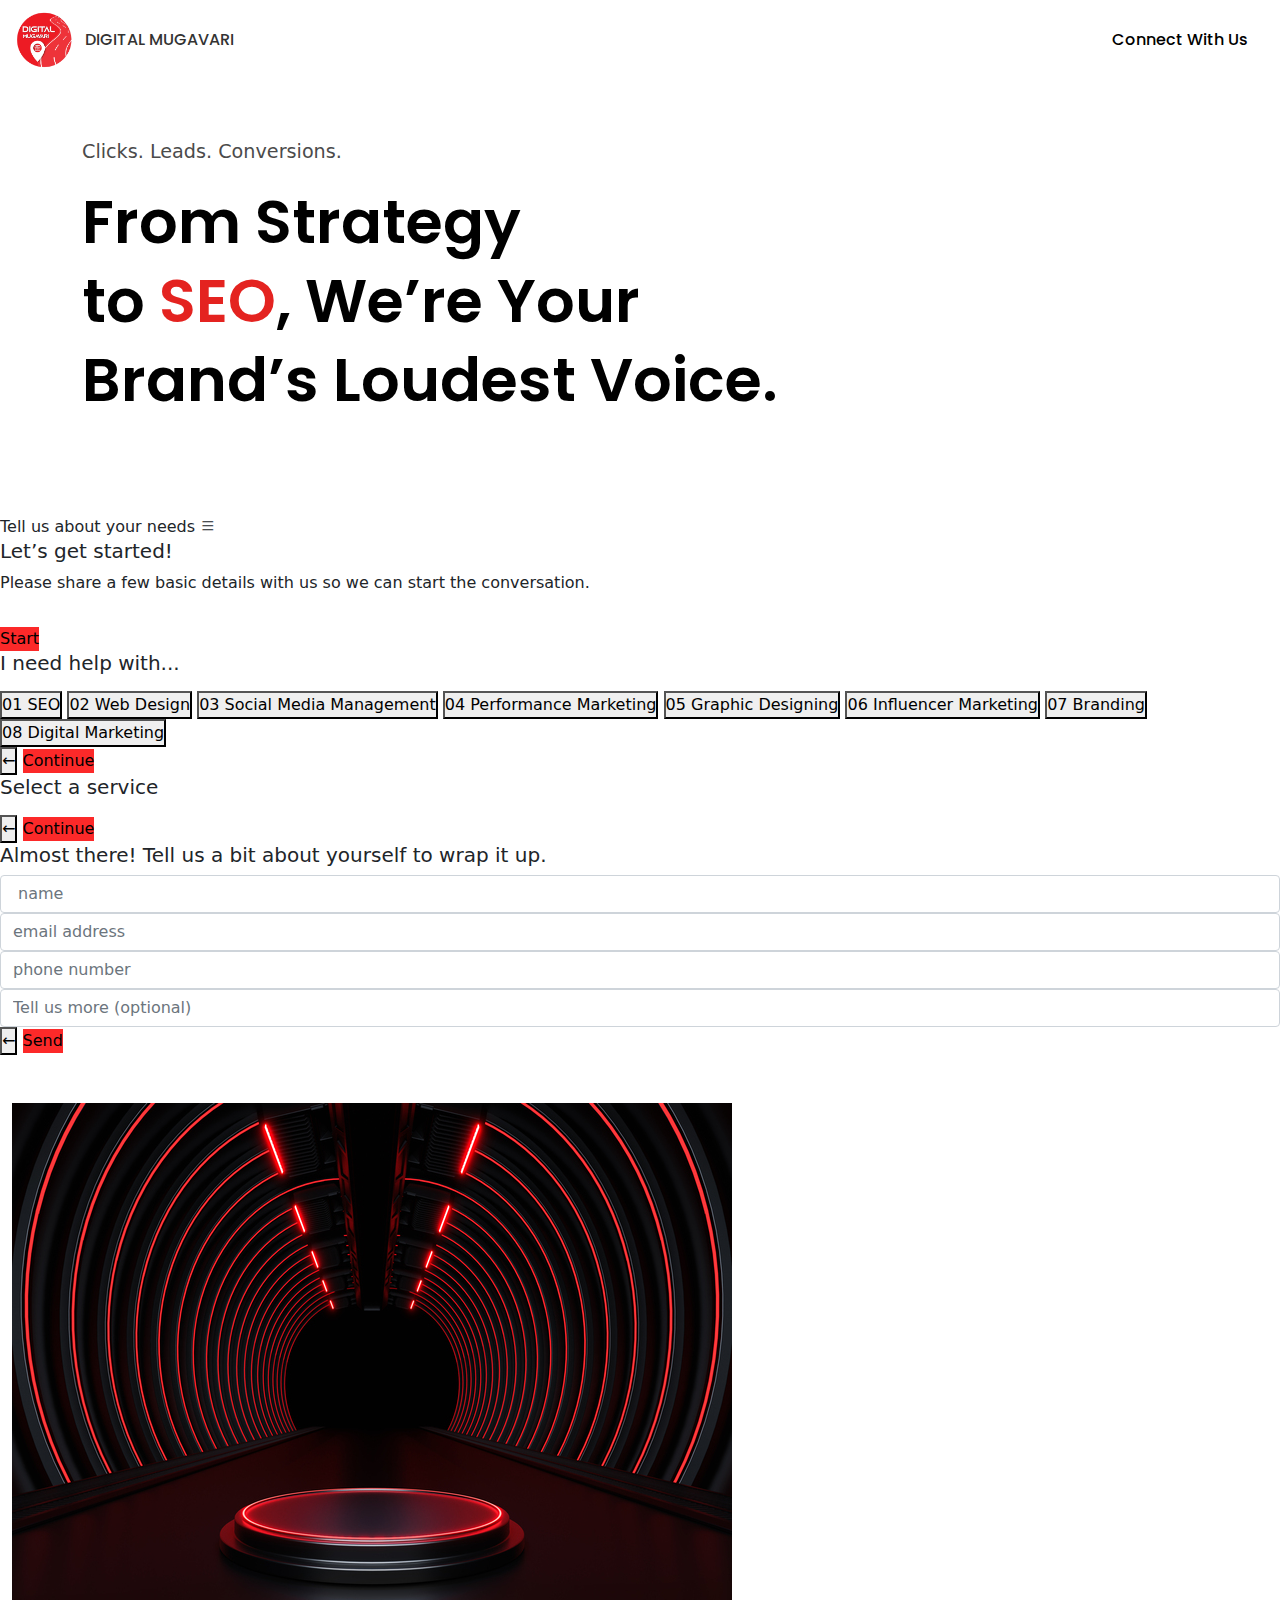
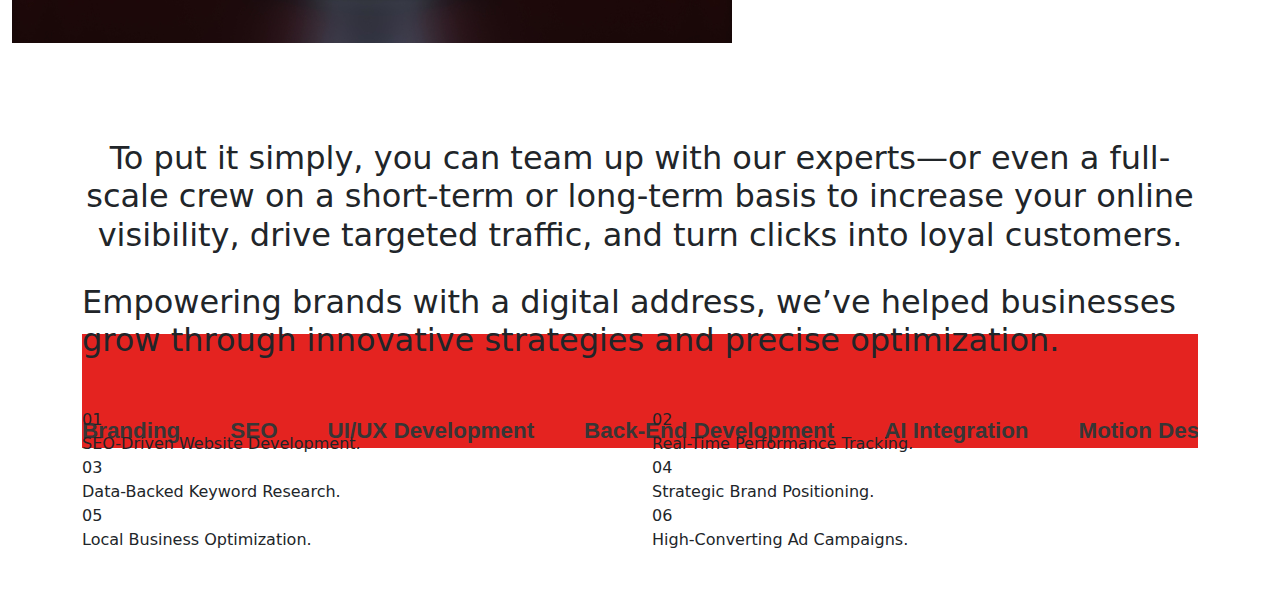
<file: index.html>
<!DOCTYPE html>
<html lang="en">

<head>
    <meta charset="UTF-8">
    <meta name="viewport" content="width=device-width, initial-scale=1.0, user-scalable=0, minimal-ui">
    <title>Digital Mugavari</title>
    <link href="assets/css/bootstrap.css" rel="stylesheet" crossorigin="anonymous">
    <link href="assets/css/style.css" rel="stylesheet">
    <link href="https://cdn.jsdelivr.net/npm/bootstrap-icons@1.10.5/font/bootstrap-icons.css" rel="stylesheet">
</head>

<body>
    <!-- header section -->
    <header>
        <div class="container-fluid d-flex align-items-center justify-content-between mb-5">
            <div class="logo d-flex align-items-center">
                <img class="logo-img" src="assets/images/logo.png" alt="Digital Mugavari Logo">
                <h6 class="logo-text ms-2 mb-0">DIGITAL MUGAVARI</h6>
            </div>
            <a href="#" class="connect-link">Connect With Us</a>
        </div>
    </header>

    <!-- hero section -->
    <section class="container hero-section mt-5 mb-5 pb-5">
        <div class="hero-content">
            <div class="tagline">Clicks. Leads. Conversions.</div>
            <div class="headline">
                From Strategy <br>
                to <span>SEO</span>, We’re Your <br>
                Brand’s Loudest Voice.
            </div>
        </div>
    </section>

    <!-- Widget Button -->
    <section class="widget-section">
        <div class="widget-toggle" id="toggleWidget" tabindex="0">
            <span>Tell us about your needs</span>
            <i class="bi bi-list"></i>
        </div>

        <!-- Widget Box -->
        <div class="widget-box hide" id="widgetBox" role="dialog" aria-modal="true" aria-labelledby="widgetTitle">
            <!-- Step 1 -->
            <div class="widget-step" id="step1">
                <h5 id="widgetTitle">Let’s get started!</h5>
                <p>Please share a few basic details with us so we can start the conversation.</p>
                <button class="continue-btn mt-3" onclick="goToStep('step2')">Start</button>
            </div>

            <!-- Step 2 -->
            <div class="widget-step hide" id="step2">
                <h5>I need help with...</h5>
                <div id="mainOptions" class="mt-3">
                    <button class="option-btn" data-value="seo" type="button">01 SEO</button>
                    <button class="option-btn" data-value="web" type="button">02 Web Design</button>
                    <button class="option-btn" data-value="smm" type="button">03 Social Media Management</button>
                    <button class="option-btn" data-value="pm" type="button">04 Performance Marketing</button>
                    <button class="option-btn" data-value="graphic" type="button">05 Graphic Designing</button>
                    <button class="option-btn" data-value="influencer" type="button">06 Influencer Marketing</button>
                    <button class="option-btn" data-value="branding" type="button">07 Branding</button>
                    <button class="option-btn" data-value="dm" type="button">08 Digital Marketing</button>
                </div>
                <div class="nav-controls">
                    <button class="circle-btn" onclick="goToStep('step1')" type="button">&#8592;</button>
                    <button class="continue-btn" id="toService" disabled onclick="goToStep('step3')"
                        type="button">Continue</button>
                </div>
            </div>

            <!-- Step 3 -->
            <div class="widget-step hide" id="step3">
                <h5 id="serviceHeader">Select a service</h5>
                <div id="serviceOptions" class="mt-3"></div>
                <div class="nav-controls">
                    <button class="circle-btn" onclick="goToStep('step2')" type="button">&#8592;</button>
                    <button class="continue-btn" id="toForm" disabled onclick="goToStep('step4')"
                        type="button">Continue</button>
                </div>
            </div>

            <!-- Step 4 -->
            <div class="widget-step hide" id="step4">
                <h5>Almost there! Tell us a bit about yourself to wrap it up.</h5>
                <form onsubmit="event.preventDefault(); alert('Submitted!');">
                    <input type="text" class="form-control" placeholder=" name" required />
                    <input type="email" class="form-control" placeholder="email address" required />
                    <input type="number" class="form-control" placeholder="phone number" required />
                    <input type="text" class="form-control" placeholder="Tell us more (optional)" />
                    <div class="nav-controls">
                        <button class="circle-btn" onclick="goToStep('step3')" type="button">&#8592;</button>
                        <button class="continue-btn" type="submit">Send</button>
                    </div>
                </form>
            </div>
        </div>
    </section>

     <!-- Zoom Image Section -->
    <div class="container-fluid mb-5 pb-5 mt-5">
        <div class="zoom">
            <img src="assets/images/image-1.jpg" alt="Zoom Image">
        </div>

    


        <!-- Service Section-->
        <section class="container-fluid work-section mt-5 mb-5 pt-5 pb-5 ps-2 pe-2 ">
            <div class="container work-content text-center">
                <h2 class="work-title text-wrap">
                    To put it simply, you can team up with our experts—or even a full-scale crew on a short-term or
                    long-term basis to increase your online visibility, drive targeted traffic, and turn clicks into
                    loyal
                    customers.
                </h2>
                <br><br><br>
                <div class="marquee-wrapper">
                    <div class="marquee-container">
                        <div class="marquee-content">
                            <span>Branding</span>
                            <span>SEO</span>
                            <span>UI/UX Development</span>
                            <span>Back-End Development</span>
                            <span>AI Integration</span>
                            <span>Motion Design</span>
                            <span>Content Strategy</span>
                            <span>Analytics & Insights</span>
                            <span>Influencer Marketing</span>
                            <span>Performance Optimization</span>

                            <!-- Duplicate for seamless effect -->
                            <span>Branding</span>
                            <span>SEO</span>
                            <span>UI/UX Development</span>
                            <span>Back-End Development</span>
                            <span>AI Integration</span>
                            <span>Motion Design</span>
                            <span>Content Strategy</span>
                            <span>Analytics & Insights</span>
                            <span>Influencer Marketing</span>
                            <span>Performance Optimization</span>
                        </div>
                    </div>
                </div>
            </div>
        </section>

        <section class=" container digital-section mt-5 pt-5 mb-5 pb-5">
            <h2 class="mb-5">
                Empowering brands with a digital address, we’ve helped businesses grow through innovative strategies and
                precise optimization.
            </h2>
            <div class="row">
                <div class="col-md-6 border-bottom-line">
                    <div class="digital-item">
                        <div class="digital-item-number">01</div>
                        <div class="digital-item-text">SEO-Driven Website Development.</div>
                    </div>
                </div>
                <div class="col-md-6 border-bottom-line">
                    <div class="digital-item">
                        <div class="digital-item-number">02</div>
                        <div class="digital-item-text">Real-Time Performance Tracking.</div>
                    </div>
                </div>
                <div class="col-md-6 border-bottom-line">
                    <div class="digital-item">
                        <div class="digital-item-number">03</div>
                        <div class="digital-item-text">Data-Backed Keyword Research.</div>
                    </div>
                </div>
                <div class="col-md-6 border-bottom-line">
                    <div class="digital-item">
                        <div class="digital-item-number">04</div>
                        <div class="digital-item-text">Strategic Brand Positioning.</div>
                    </div>
                </div>
                <div class="col-md-6 border-bottom-line">
                    <div class="digital-item">
                        <div class="digital-item-number">05</div>
                        <div class="digital-item-text">Local Business Optimization.</div>
                    </div>
                </div>
                <div class="col-md-6 border-bottom-line">
                    <div class="digital-item">
                        <div class="digital-item-number">06</div>
                        <div class="digital-item-text">High-Converting Ad Campaigns.</div>
                    </div>
                </div>
            </div>
        </section>

       










        <script src="https://code.jquery.com/jquery-3.5.1.min.js"
            integrity="sha256-9/aliU8dGd2tb6OSsuzixeV4y/faTqgFtohetphbbj0=" crossorigin="anonymous"></script>

        <!-- <script src="https://cdnjs.cloudflare.com/ajax/libs/gsap/3.12.2/gsap.min.js"></script>
    <script src="https://cdnjs.cloudflare.com/ajax/libs/gsap/3.12.2/ScrollTrigger.min.js"></script> -->
        <script src="assets/js/scriptstyle.js"></script>
        <script src="assets/js/bootstrap.js" crossorigin="anonymous"></script>
        <script src="assets/js/popper.js" crossorigin="anonymous"></script>
        <script src="assets/js/script.js" crossorigin="anonymous"></script>

</body>

</html>
</file>
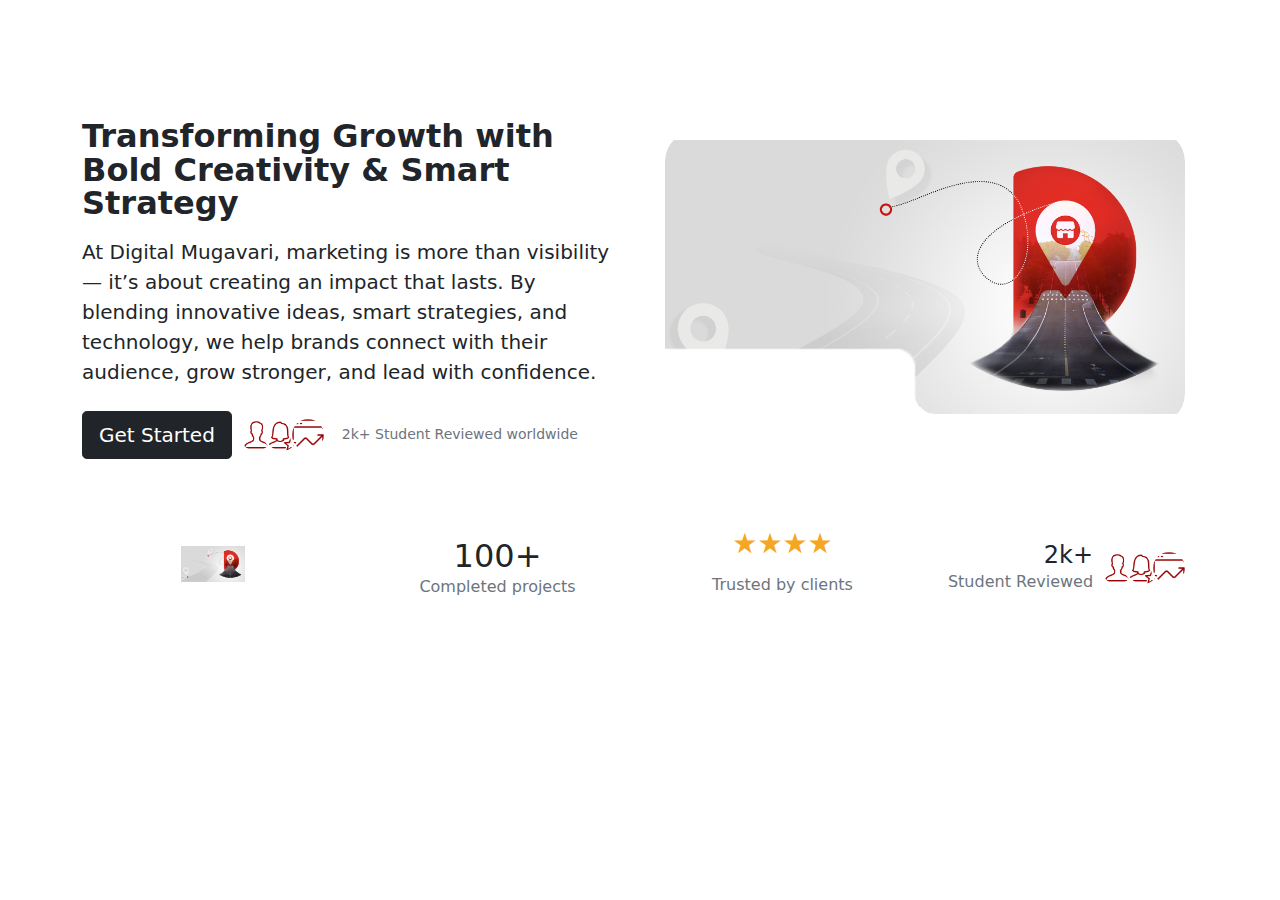
<file: test1.html>
<!DOCTYPE html>
<html lang="en">

<head>
  <meta charset="UTF-8">
  <meta name="viewport" content="width=device-width, initial-scale=1.0, user-scalable=0, minimal-ui">
  <title>Digital Mugavari</title>
  <link href="assets/css/bootstrap.css" rel="stylesheet" crossorigin="anonymous">
  <link href="assets/css/style.css" rel="stylesheet">
  <link href="https://cdn.jsdelivr.net/npm/bootstrap-icons@1.10.5/font/bootstrap-icons.css" rel="stylesheet">

  <link rel="preconnect" href="https://fonts.googleapis.com">
  <link rel="preconnect" href="https://fonts.gstatic.com" crossorigin>
  <link
    href="https://fonts.googleapis.com/css2?family=Merriweather:ital,opsz,wght@0,18..144,300..900;1,18..144,300..900&display=swap"
    rel="stylesheet">
</head>
<style>
  .mask1 {
    /* use encoded space for the mask file and ensure the image covers the element */
    mask-image: url('assets/images/Clip%20Mask.png');
    -webkit-mask-image: url('assets/images/Clip%20Mask.png');
    mask-size: cover;
    -webkit-mask-size: cover;
    mask-repeat: no-repeat;
    -webkit-mask-repeat: no-repeat;
    mask-position: center;
    -webkit-mask-position: center;
    display: block;
    width: 100%;
    height: auto;
    object-fit: cover;
  }

  /* hero tweaks */
  .hero-headline { line-height: 1.05; }
  .hero-lead { max-width: 44rem; }

  /* small avatar stack */
  .avatar-stack img { width: 36px; height: 36px; border-radius: 50%; border: 2px solid #fff; margin-left: -10px; }

  @media (max-width: 767.98px) {
    /* stack image above text on small screens for better visual parity */
    .hero-row { flex-direction: column-reverse; }
    .hero-lead { max-width: 100%; }
    .avatar-stack img { width: 30px; height: 30px; }
  }
</style>

<body>
  <section class="py-5">
    <div class="container">
      <div class="row align-items-center hero-row mt-5">
        <div class="col-md-6 mt-4">
          <h2 class="fw-bold hero-headline">Transforming Growth with Bold Creativity &amp; Smart Strategy</h2>
          <p class="lead mt-3 hero-lead">At Digital Mugavari, marketing is more than visibility — it’s about creating an impact that lasts. By blending innovative ideas, smart strategies, and technology, we help brands connect with their audience, grow stronger, and lead with confidence.</p>

          <div class="d-flex align-items-center mt-4">
            <a href="#" class="btn btn-dark btn-lg me-3">Get Started</a>
            <div class="avatar-stack d-flex align-items-center">
              <img src="assets/images/icons8-user-100.png" alt="user avatar">
              <img src="assets/images/icons8-popular-woman-100.png" alt="user avatar">
              <img src="assets/images/icons8-web-marketing-100.png" alt="user avatar">
            </div>
            <small class="text-muted ms-3">2k+ Student Reviewed worldwide</small>
          </div>
        </div>

        <div class="col-md-6 text-center">
          <!-- masked hero image -->
          <div class="mx-auto" style="max-width:520px;">
            <img src="assets/images/Digi Banner002.png" alt="Hero Image" class="mask1 img-fluid">
          </div>
        </div>
      </div>

      <!-- stats / badges row -->
      <div class="row text-center align-items-center mt-5 gy-3">
        <div class="col-6 col-md-3 d-flex justify-content-center">
          <div>
            <img src="assets/images/Digi Banner002.png" alt="icon" style="max-width:64px;" class="mb-2">
          </div>
        </div>

        <div class="col-6 col-md-3">
          <h2 class="mb-0">100+</h2>
          <p class="text-muted mb-0">Completed projects</p>
        </div>

        <div class="col-12 col-md-3 d-flex flex-column align-items-center">
          <div class="text-center d-flex flex-row align-items-center`">
            <div style="font-size:28px; color:#f5a623;">&#9733;</div>
             <div style="font-size:28px; color:#f5a623;">&#9733;</div>
              <div style="font-size:28px; color:#f5a623;">&#9733;</div>
               <div style="font-size:28px; color:#f5a623;">&#9733;</div>
          </div>
          <div>
            <p class="text-muted mt-2">Trusted by clients</p>
          </div>
        </div>

        <div class="col-12 col-md-3">
          <div class="d-flex align-items-center justify-content-center">
            <div class="me-3 text-md-end">
              <h4 class="mb-0">2k+</h4>
              <p class="text-muted mb-0">Student Reviewed</p>
            </div>
            <div class="d-none d-md-flex avatar-stack">
              <img src="assets/images/icons8-user-100.png" alt="a1">
              <img src="assets/images/icons8-popular-woman-100.png" alt="a2">
              <img src="assets/images/icons8-web-marketing-100.png" alt="a3">
            </div>
          </div>
        </div>
      </div>
    </div>
  </section>

</body>

</html>
</file>
<file: assets/css/style.css>
@import url('https://fonts.googleapis.com/css2?family=Heebo:wght@100..900&family=Poppins:ital,wght@0,100;0,200;0,300;0,400;0,500;0,600;0,700;0,800;0,900;1,100;1,200;1,300;1,400;1,500;1,600;1,700;1,800;1,900&display=swap');

* {
    margin: 0;
    padding: 0;
    box-sizing: border-box;
}

body {
    margin: 0;
    padding: 0;
    overflow: auto;

}

html{
    margin: 0;
    padding: 0;
    height: 100%;
}

:root {
    --primary-color: #E42320;
    --white-color: #ffffff;
    --text-color: #4b4b4b;
    --black-color: #000;
}

/* header section */
.container-fluid {
    background-color: var(--white-color);
    height: 5rem;
}

.logo {
    display: flex;
}

.logo-img {
    width: 65px;
}

.logo-text {
    font-family: "Poppins", sans-serif;
    font-weight: 500;
    font-style: normal;
    color: #333;
}

.connect-link {
    font-family: "Poppins", sans-serif;
    font-weight: 500;
    font-style: normal;
    top: 1rem;
    padding: 20px;
    color: rgb(0, 0, 0);
    text-decoration: none;
}

.connect-link:hover {
    color: var(--primary-color);
}

/* hero section */
.hero-section {
    /* min-height: 55vh; */
    display: flex;
    align-items: center;
}

.tagline {
    font-size: 1.2rem;
    font-weight: 400;
    margin-top: 10px;
    color: var(--text-color);
}

.headline {
    font-family: "Poppins", sans-serif;
    font-weight: 600;
    font-style: normal;
    font-size: 3.80rem;
    margin-top: 15px;
    line-height: 1.3;
    color: #000;
}

.headline span {
    color: var(--primary-color);
}

/* floating widget */
.widget-button {
      position: fixed;
      bottom: 20px;
      left: 50%;
      transform: translateX(-50%);
      background-color: #111111e6;
      color: #ffffffc7;
      border-radius: 1.5rem;
      padding: 10px 20px;
      display: flex;
      align-items: center;
      gap: 15px;
      z-index: 9999;
      cursor: pointer;
      box-shadow: 0 4px 10px rgba(0, 0, 0, 0.2);
    }
    .widget-button:hover {
        color: #ffffff;
        background-color: black;
    }
    .circle-progress {
      width: 30px;
      height: 30px;
      border-radius: 50%;
      background: conic-gradient( 0%, rgb(251, 5, 5) 100%, rgb(68, 68, 68) 100%, rgb(68, 68, 68) 100%);
      display: flex;
      align-items: center;
      justify-content: center;
      font-size: 1px;
      color: rgb(255, 0, 0);
    }
    .circle-progress[data-progress="0"] {
      display: none !important;
    }
    .back{
        display: flex;
        flex-direction: row;
        gap: 1rem;
    }
    .floating-widget {
      position: fixed;
      bottom: 80px;
      left: 50%;
      transform: translateX(-50%) scale(0);
      transition: transform 0.4s ease-in-out;
      background-color: #000;
      color: white;
      border-radius: 20px;
      padding: 20px;
      width: 100%;
      max-width: 400px;
      box-shadow: 0 4px 20px rgba(0, 0, 0, 0.5);
      z-index: 9998;
    }

    .floating-widget.show {
      transform: translateX(-50%) scale(1);
    }

    .list-group-item {
      cursor: pointer;
      background-color: #000;
      color: white;
      border: none;
      margin: 1rem;
    }
    .list-group-item:hover{
      background-color: black;
      color: red;
    }

    .list-group-item.active {
      background-color: #fb2205 !important;
      color: black;
    }

    .step-nav {
      margin-top: 20px;
      display: flex;
      justify-content: space-between;
    }

    .back-btn {
      background-color: transparent;
      color: white;
    }
     .back-btn:hover{
      background-color: transparent;
      color: white;

     }
    .btn.btn-list{
        line-height: 3rem;
        color: white;
        margin-top: 1rem;
        text-align: center;       
    }

     .btn-check:focus+.btn, .btn:focus {
        outline: none;
        box-shadow: none;
        color: #000000da;
        background-color: #fb0505da;
     }

    .continue-btn {
      background-color: #fb0505da;
      color: black;
      border: none;
    }

    .tab-content > .tab-pane {
      display: none;
    }

    .tab-content > .active {
      display: block;
    }

/* Horizontal scroll section styling */

.horizontal-section {
    position: relative;
    height: 100vh;
    overflow: hidden;
    /* hide horizontal overflow */
}

.horizontal-container {
    display: flex;
    flex-wrap: nowrap;
    height: 100%;
}

.horizontal-container img {
    width: 100vw;
    height: 90vh;
    margin-right: 2%;
    object-fit: cover;
}

.img-fluid {
    border-radius: 30px;
}

/* service section */

.container-fluid .service-content {
    background-color: var(--primary-color);
    border-radius: 15px;
    padding: 20px;
    position: relative;
    padding-bottom: 80px;
    z-index: 1;
   
}

.container-fluid .service-content .service-title {
    font-family: "Poppins", sans-serif;
    font-size: 3rem;
    font-weight: bold;
    margin-top: 30px;
    margin-bottom: 20px;
    padding: 30px;
}

/* moving service */

.marquee-container {
    width: 100%;
    overflow: hidden;
    background-color: var(--primary-color);
    padding-top: 5rem;
}

.marquee-content {
    display: flex;
    width: max-content;
    animation: scroll-marquee 30s linear infinite;
}

.marquee-content span {
    margin-right: 50px;
    white-space: nowrap;
    font-weight: 600;
    font-size: 1.4rem;
    color: rgb(55, 54, 54);
    font-family: 'Helvetica Neue', sans-serif;
}

/* Animation: scroll continuously left */
@keyframes scroll-marquee {
    0% {
        transform: translateX(0%);
    }

    100% {
        transform: translateX(-50%);
    }
}




















@media (max-width:850px) {
    .headline {
        font-size: 3.4rem;
    }

    .horizontal-container img {
        width: 100vw;
        height: 70vh;
        object-fit: cover;
    }

    .container-fluid .horizontal-section {
        padding: 0;
    }
}

@media (max-width: 795px) {

    .container-fluid .service-content .service-title {
        font-size: 2.4rem;
    }

    /* .pin-spacer{
        height: 600px;
        padding: 0px 0px 0px !important;
    } */
}

@media (max-width: 768px) {
    .logo-img {
        width: 50px;
    }

    .logo-text {
        display: none;
    }

    .headline {
        font-size: 2.8rem;
    }

    .container-fluid .service-content {
        height: auto;
    }
}

@media (max-width: 560px) {
    .headline {
        font-size: 2.5rem;
    }
    .tagline {
        font-size: .7rem;
    }
}

@media (max-width: 480px) {
    .headline {
        font-size: 2.2rem;
    }
}

@media (max-width: 415px) {
    .headline {
        font-size: 2rem;
    }
}

@media (max-width: 383px) {
    .headline {
        font-size: 1.5rem;
    }
}
</file>
